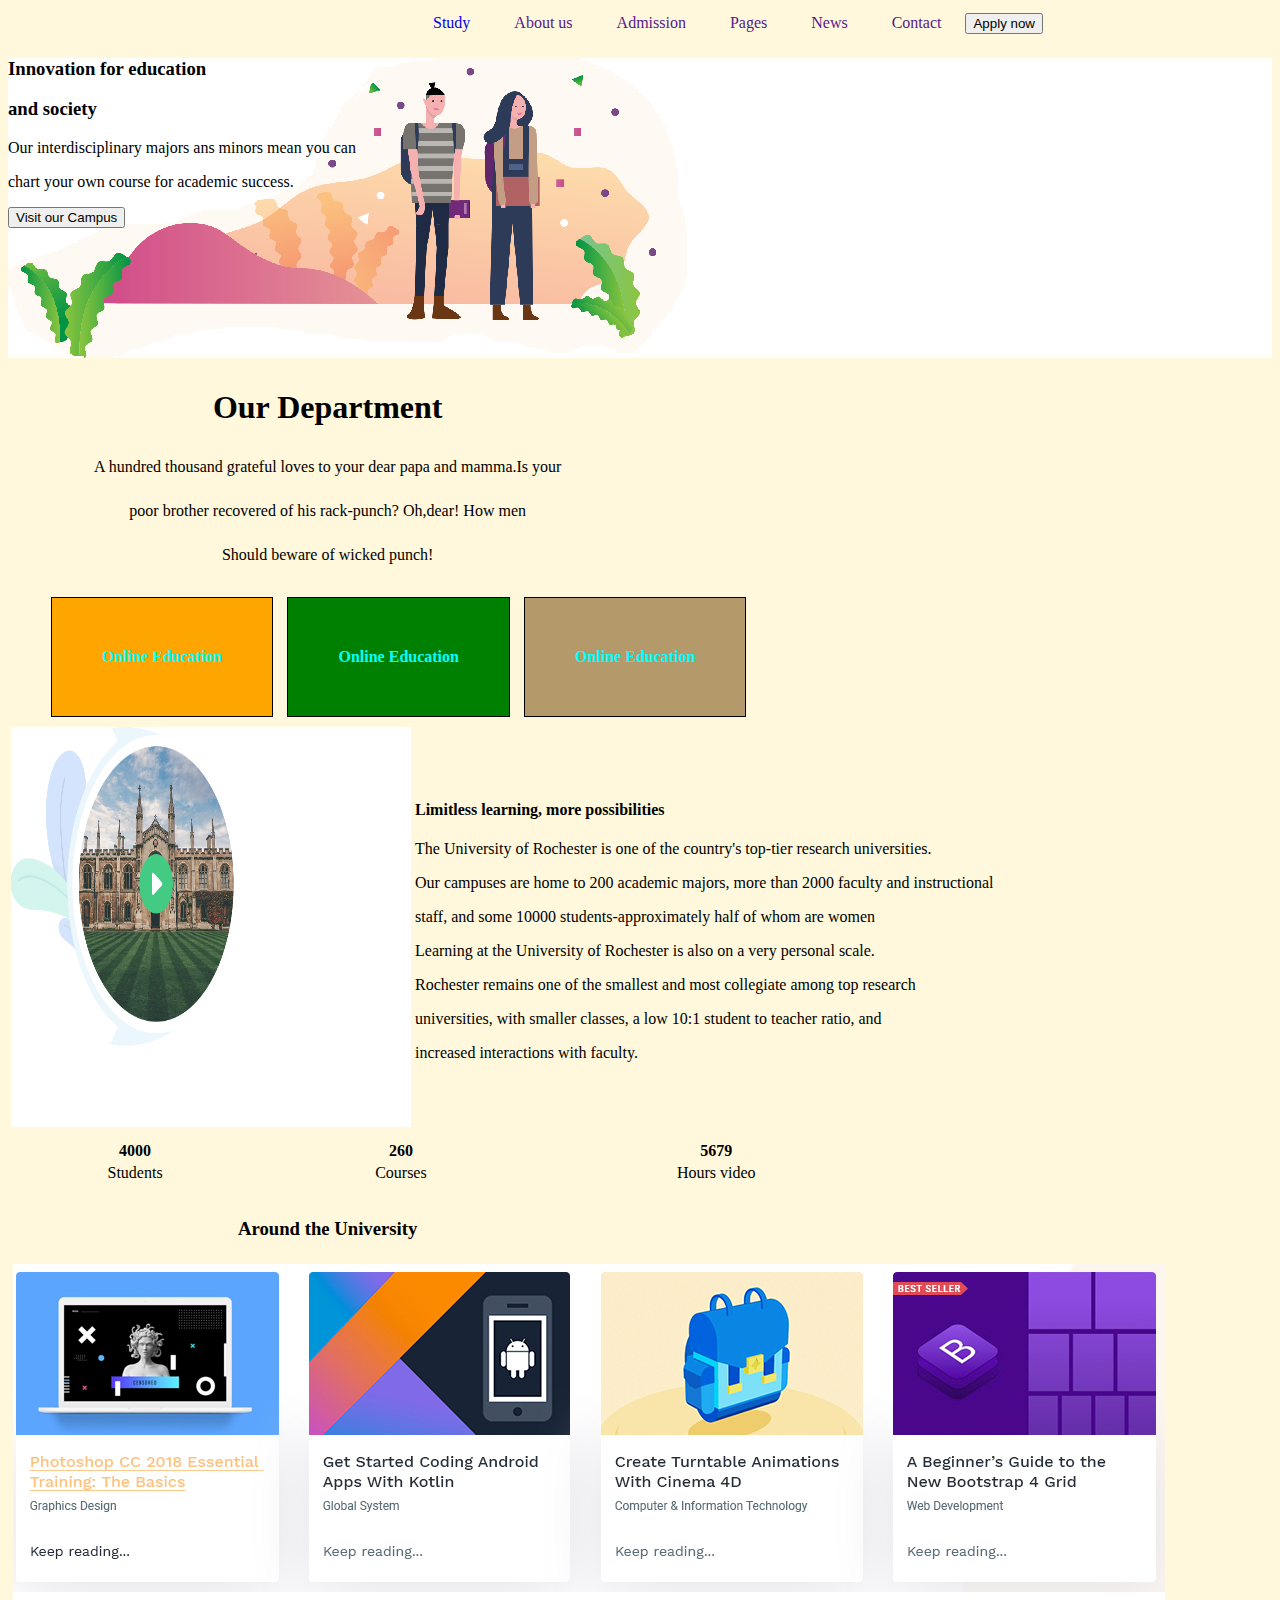
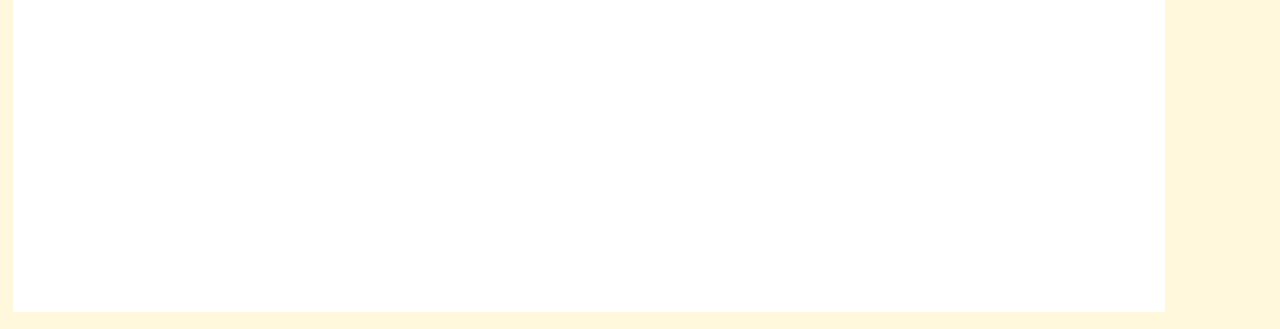
<file: index.html>
<!DOCTYPE html>
<html>
    
<head>
    <link rel="stylesheet" href="sam.css">
</head>

<body >
   <div class="c1">
   <a href="study.html">Study</a>
   <a href="">About us</a>
   <a href="">Admission</a>
   <a href="">Pages</a>
   <a href="">News</a>
   <a href="">Contact</a>
   <input type="button" value="Apply now">
   </div>
   
   <div style ="background-image: url('i3.png') ; height: 300px;">
       <h3>Innovation for education</h3>
       <h3>and society</h3>
       <p>Our interdisciplinary majors ans minors mean you can</p>
       <p>chart your own course for academic success.</p>
       <input type="button" value="Visit our Campus">
   </div>
   
   <div class="center">
       <h1 class="center">Our Department</h1>
       <p class="center">A hundred thousand grateful loves to your dear papa and mamma.Is your</p>
       <p class="center">poor brother recovered of his rack-punch? Oh,dear! How men</p>
       <p class="center">Should beware of wicked punch!</p>
   </div>
   
   <div class="center">
    <table >
        <tr>
         <th></th>
         <th></th>
         <th></th>
         <th></th>
            <th></th>
            <th></th>
            <th></th>
            <th></th>
            <th></th>
            <th class="p2" style="background-color: orange;">Online Education</th>
            <th></th>
            <th></th>
            <th></th>
            <th class="p2" style="background-color: green;">Online Education</th>
            <th></th>
            <th></th>
            <th></th>
            <th class="p2" style="background-color: rgb(180, 154, 107);">Online Education</th>
        </tr>
    </table>
</div>
<table >
    <tr>
        <td>
            <img class='p1' src="i2.png" alt="">
        </td>
        <td>
         <div>
             <h4>Limitless learning, more possibilities</h4>
             <p>The University of Rochester is one of the country's top-tier research universities.</p>
             <p>Our campuses are home to 200 academic majors, more than 2000 faculty and instructional</p>
             <p>staff, and some 10000 students-approximately half of whom are women</p>
             
             <p>Learning at the University of Rochester is also on a very personal scale. </p>
             <p>Rochester remains one of the smallest and most collegiate among top research</p>
             <p>universities, with smaller classes, a low 10:1 student to teacher ratio, and</p>
             <p>increased interactions with faculty.</p>
         </div>
        </td>
    </tr>
</table>
<table class="center">
    <tr class="center" >
     
        <th>4000</th>
        <th></th>
        <th></th>
        <th></th>
        <th>260</th>
        <th></th>
        <th></th>
        <th></th>
        <th>5679</th>
    </tr>
    <tr class="center">
        <td>Students</td>
        <td></td>
        <td></td>
        <td></td>
        <td>Courses</td>
        <th></td>
        <td></td>
        <td></td>
        <td>Hours video</td>
    </tr>
</table>
   <div class="center">
       <h3 class="center" >Around the University</h3>
       <img src="i4.png" >
   </div>
</body>

</html>
</file>
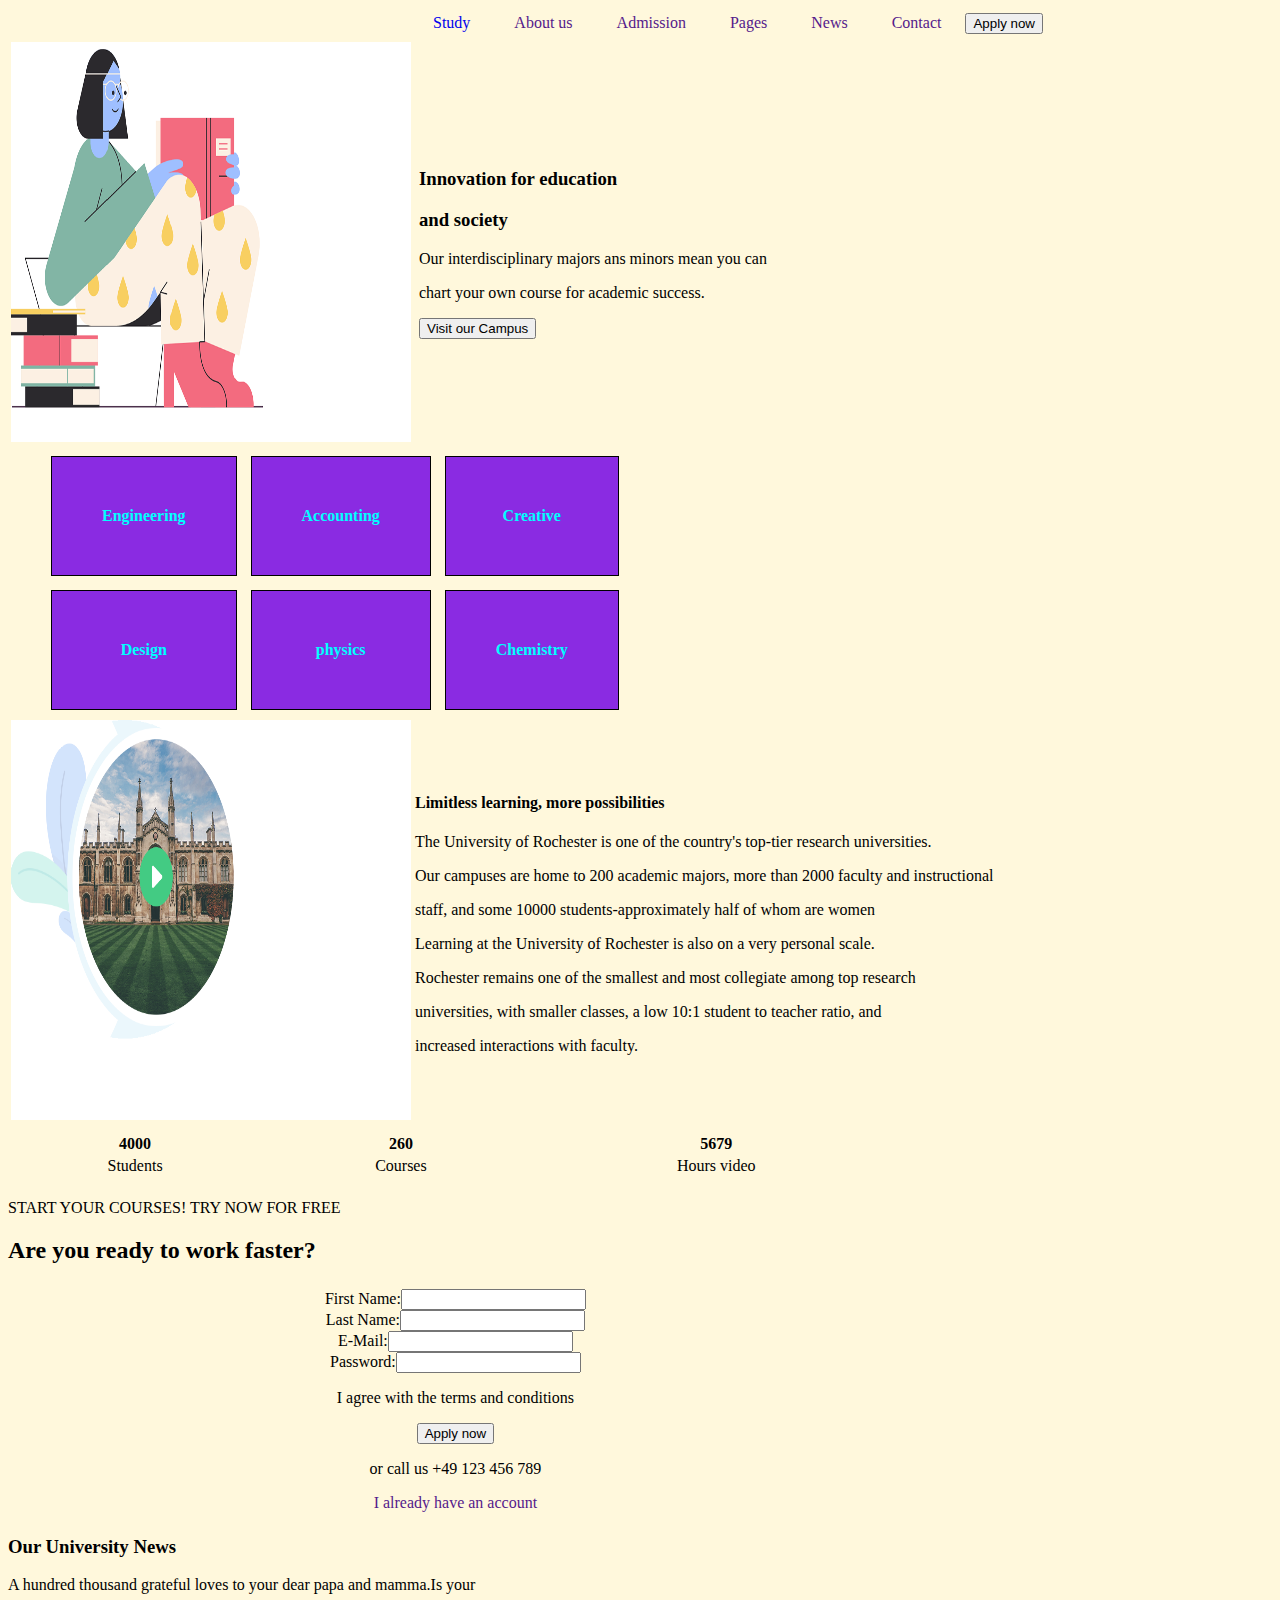
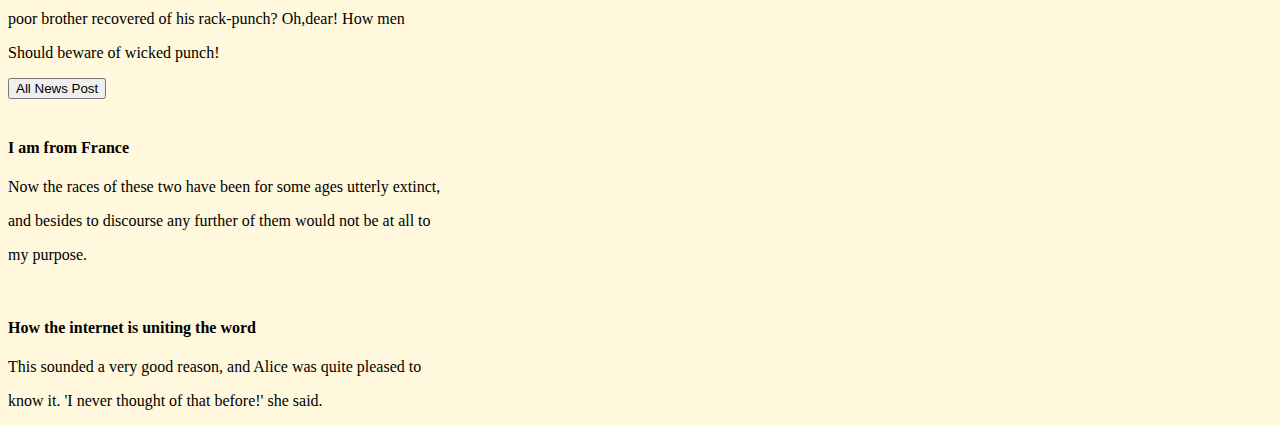
<file: study.html>
<!DOCTYPE html>
<html>
    
<head>
    <link rel="stylesheet" href="sam.css">
</head>

<body >
   <div class="c1">
   <a class='c2' href="index.html">Study</a>
   <a class='c2' href="">About us</a>
   <a class='c2' href="">Admission</a>
   <a class='c2' href="">Pages</a>
   <a class='c2' href="">News</a>
   <a class='c2' href="">Contact</a>
   <input type="button" value="Apply now">
   </div>
   <table>

    <tr>
        <td>
         
        <div>
            <img class='p1' src="i1.png">
        </div>
        </td>
        <td></td>
        <td>
            <div>
                <h3>Innovation for education</h3>
                <h3>and society</h3>
                <p>Our interdisciplinary majors ans minors mean you can</p>
                <p>chart your own course for academic success.</p>
                <input type="button" value="Visit our Campus">
            </div>
        </td>
    </tr>
   
</table>
   <div class="center">
       <table >
           <tr>
            <th></th>
            <th></th>
            <th></th>
            <th></th>
               <th></th>
               <th></th>
               <th></th>
               <th></th>
               <th></th>
               <th class="p2">Engineering</th>
               <th></th>
               <th></th>
               <th></th>
               <th class="p2">Accounting</th>
               <th></th>
               <th></th>
               <th></th>
               <th class="p2">Creative</th>
           </tr>
           <tr></tr>
           <tr></tr>
           <tr></tr>
           <tr></tr>
           <tr></tr>
           <tr></tr>
           <tr>
            <th></th>
            <th></th>
            <th></th>
            <th></th>
               <th></th>
               <th></th>
               <th></th>
               <th></th>
               <th></th>
            <th class="p2">Design</th>
            <th></th>
            <th></th>
            <th></th>
            <th class="p2">physics</th>
            <th></th>
            <th></th>
            <th></th>
            <th class="p2">Chemistry</th>
        </tr>
       </table>
   </div>
   <table >
       <tr>
           <td>
               <img class='p1' src="i2.png" alt="">
           </td>
           <td>
            <div>
                <h4>Limitless learning, more possibilities</h4>
                <p>The University of Rochester is one of the country's top-tier research universities.</p>
                <p>Our campuses are home to 200 academic majors, more than 2000 faculty and instructional</p>
                <p>staff, and some 10000 students-approximately half of whom are women</p>
                
                <p>Learning at the University of Rochester is also on a very personal scale. </p>
                <p>Rochester remains one of the smallest and most collegiate among top research</p>
                <p>universities, with smaller classes, a low 10:1 student to teacher ratio, and</p>
                <p>increased interactions with faculty.</p>
            </div>
           </td>
       </tr>
   </table>
   <table class="center">
       <tr class="center" >
        
           <th>4000</th>
           <th></th>
           <th></th>
           <th></th>
           <th>260</th>
           <th></th>
           <th></th>
           <th></th>
           <th>5679</th>
       </tr>
       <tr class="center">
           <td>Students</td>
           <td></td>
           <td></td>
           <td></td>
           <td>Courses</td>
           <th></td>
           <td></td>
           <td></td>
           <td>Hours video</td>
       </tr>
   </table>
   <div>
       <p>START YOUR COURSES! TRY NOW FOR FREE</p>
       <h2>Are you ready to work faster?</h2>
   </div>
   <form class="center" action="">
       First Name:<input type="text"><br>
       Last Name:<input type="text"><br>
       E-Mail:<input type="email"><br>
       Password:<input type="password"><br>
       <p>I agree with the terms and conditions</p>       
       <input type="button" value="Apply now" >
       <p>or call us +49 123 456 789</p>
       <a href="">I already have an account</a>
   </form>
   <h3>Our University News</h3>
   <p>A hundred thousand grateful loves to your dear papa and mamma.Is your</p>
   <p>poor brother recovered of his rack-punch? Oh,dear! How men</p>
   <p>Should beware of wicked punch!</p>
   <input type="button" value="All News Post" >
   <br><br>
   <h4>I am from France</h4>
   <p>Now the races of these two have been for some ages utterly extinct,</p>
   <p>and besides to discourse any further of them would not be at all to</p>
   <p>my purpose.</p>
   <br>
   <h4>How the internet is uniting the word</h4>
   <p>This sounded a very good reason, and Alice was quite pleased to</p>
   <p>know it. 'I never thought of that before!' she said.</p>
   <p></p>

</body>

</html>
</file>
<file: sam.css>
.center {
    text-align: center;
    width: 70%;
    /* border: 3px solid green; */
    padding: 5px;
  }
  .c1 {
    margin-left: 400px;
    width: 50%;
    /* border: 3px solid green; */
    padding: 5px;
  }
  #s1
  {
  }
  a
  {
      text-decoration: unset;
      padding: 20px;
  }
  .c2
  {indent-text: 20em;}
  .j1
  {
    height: 500px;
    width: 500px;
  }
  .p1
  {
    text-align: justify;
    height: 400px;
    width: 400px;
    background-color: cornsilk;
  }
  .p2
  {
    border: 1px solid black;
    padding: 50px;
    color: aqua;
    background-color: blueviolet;
  }
  body
  {
      background-color: cornsilk;
  }
</file>
